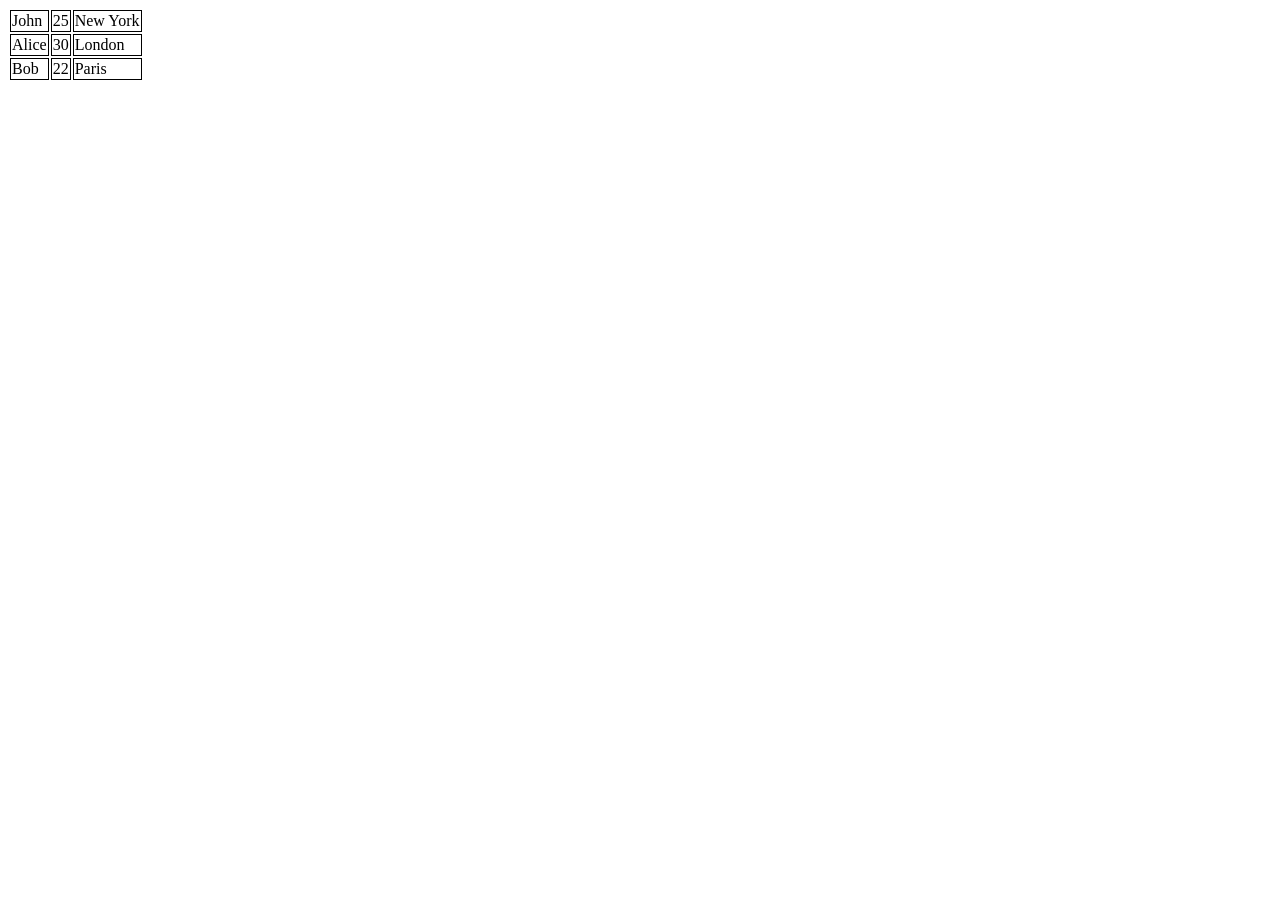
<file: index.html>
<!DOCTYPE html>
<html lang="en">
<head>
    <meta charset="UTF-8">
    <meta name="viewport" content="width=device-width, initial-scale=1.0">
    <title>practice</title>
</head>
<body>
  <div id="table-container"></div> 
  <script src="script.js"></script>
</body>
</html>
</file>
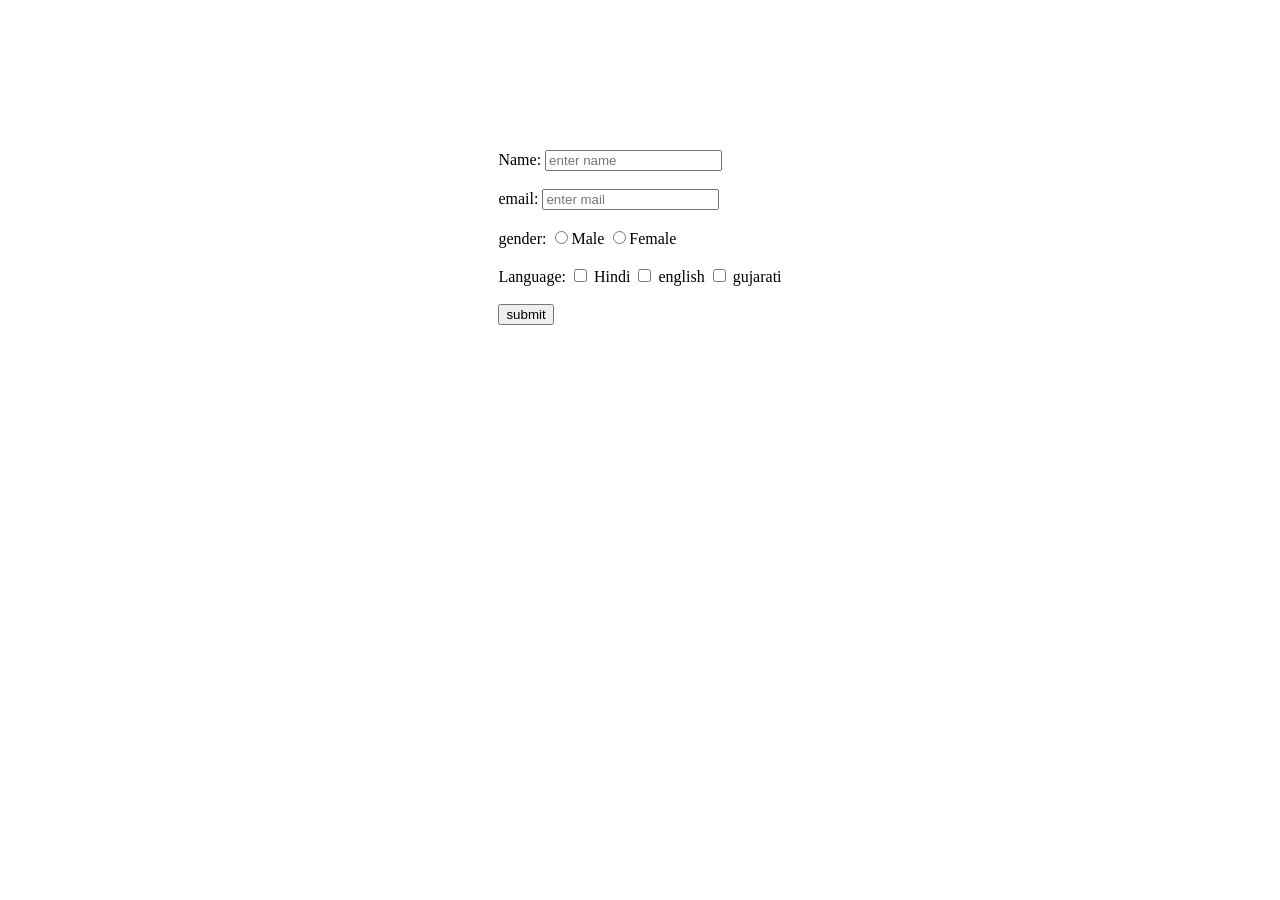
<file: form.html>
<!DOCTYPE html>
<html lang="en">
<head>
    <meta charset="UTF-8">
    <meta name="viewport" content="width=device-width, initial-scale=1.0">
    <title>My form</title>
    <style>
        body{
            display: flex;
            align-items: center;
            justify-content: center;
            margin-top: 150px;
        }
    </style>
</head>
<body>
    <form action="#" onsubmit="fetchdetails(event)"> 
                <label>Name:</label>
                <input type="text" id="fname" name="fname" placeholder="enter name">
                <br>
                <br>
                <label>email:</label>
                <input type="text" id="email" name="email" placeholder="enter mail">
                <br>
                <br>
                <label>gender:</label>
                <input type="radio" id="male" name="gender" value="male">Male
                <input type="radio" id="female" name="gender" value="female">Female
                <br>
                <br>
                <label for="language">Language:</label>

                <input for= "hindi" type="checkbox" id="hindi" name="language" value="hindi">
                <label for="hindi">Hindi</label>

                <input for= "english" type="checkbox" id="english" name="language" value="english">
                <label for="english">english</label>

                <input for= "gujarati" type="checkbox" id="gujarati" name="language" value="gujarati">
                <label for="gujarati">gujarati</label>
                    <br>
                    <br>
                <input type="submit" value="submit">
    </form>
</body>
<script>
    
    function fetchdetails(e){
        e.preventDefault()
    const name = document.getElementById("fname").value;
    const email = document.getElementById("email").value;
    const male  = document.getElementsByTagName("male").value;

    const details = {
        name,
        email,
        male,
    }
    console.log(details);         
    }
</script>
</html>
</file>
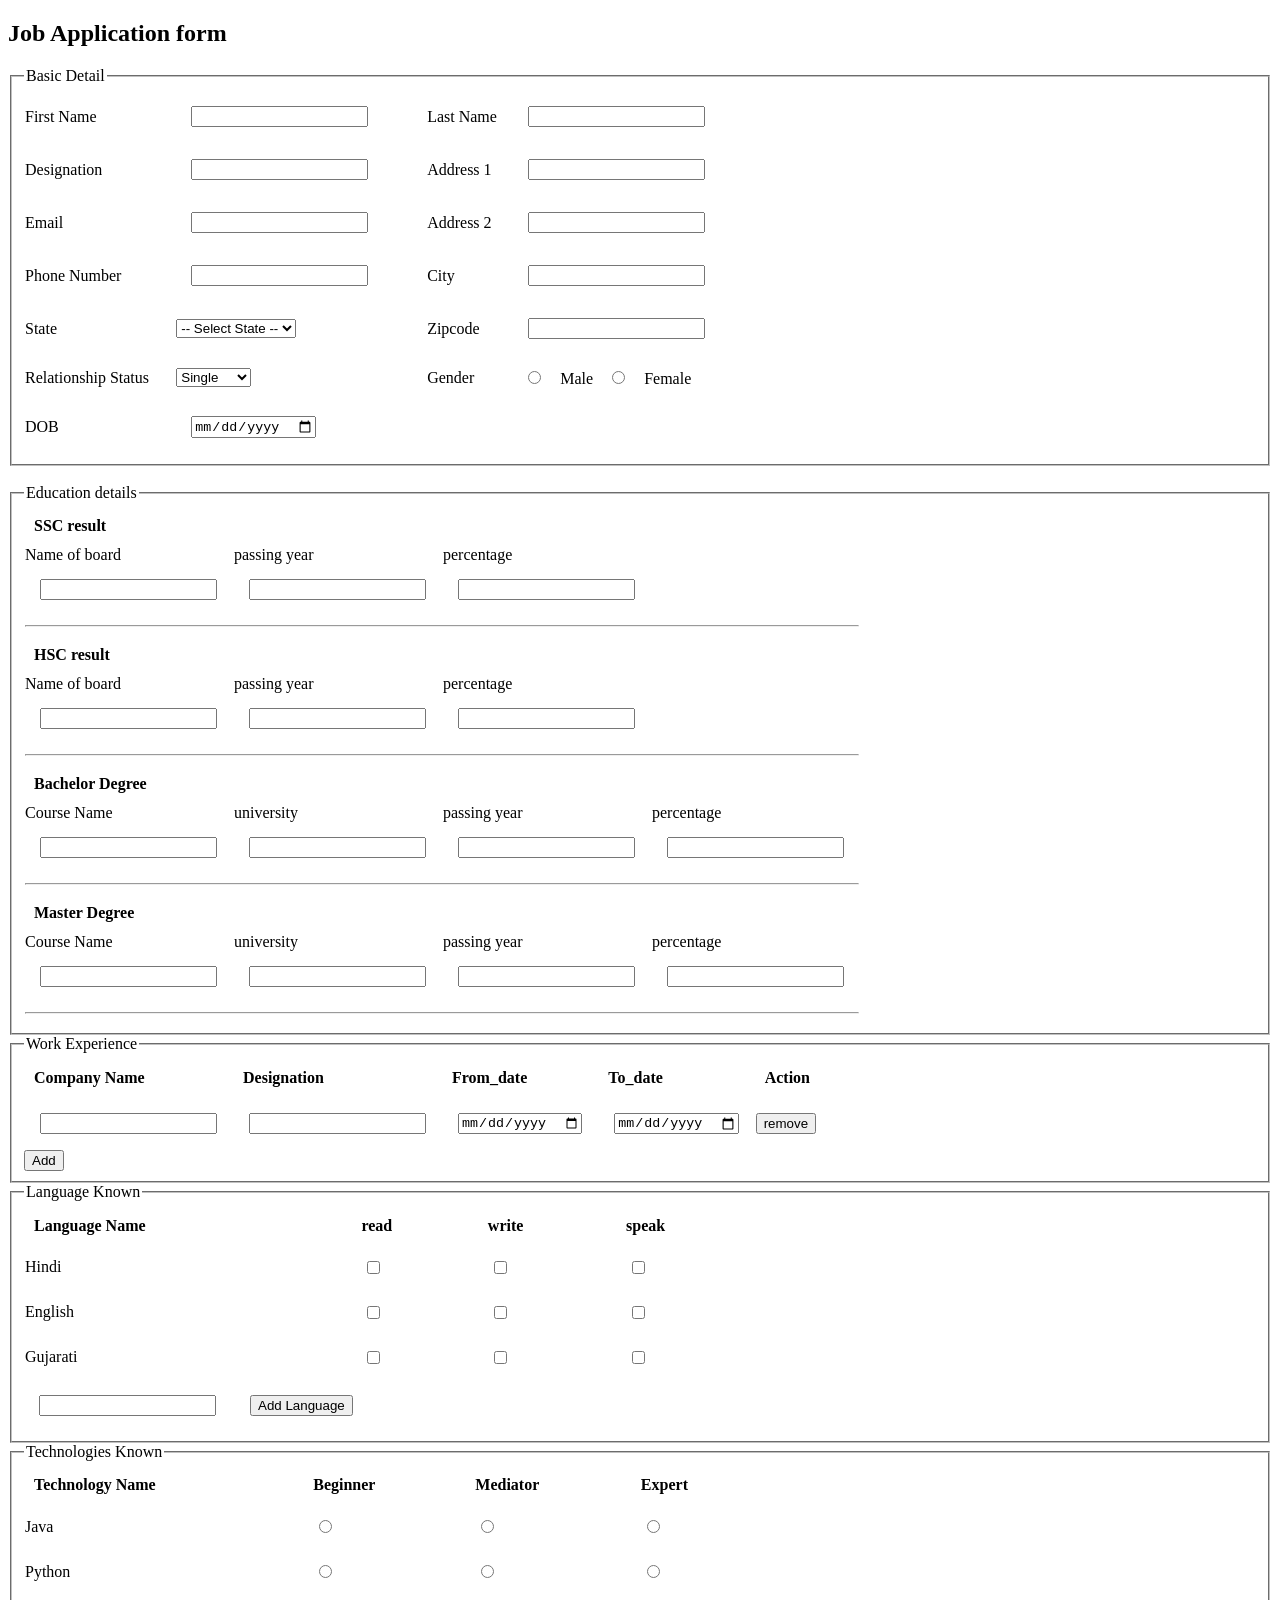
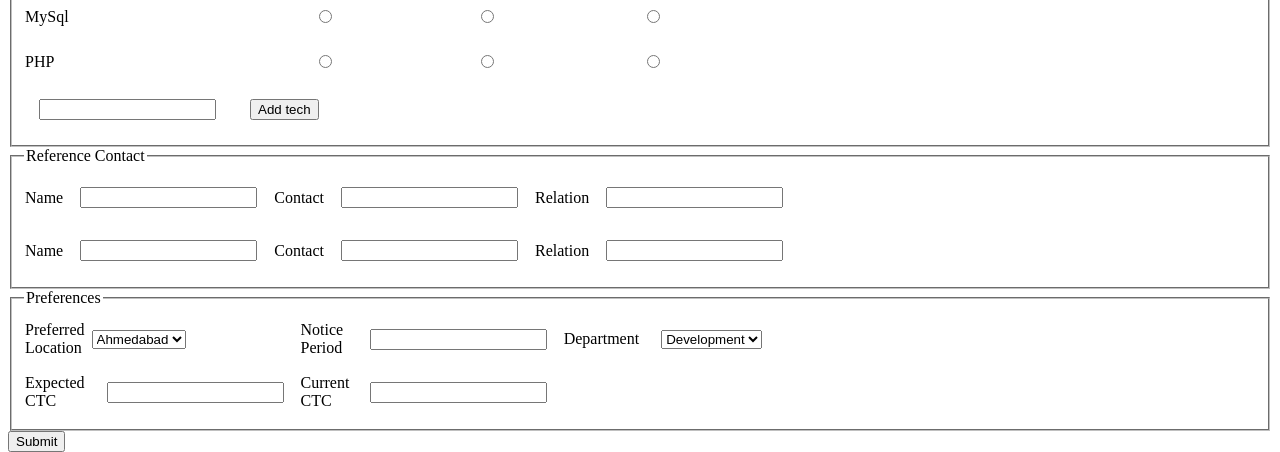
<file: form_task.html>
<!doctype html>
<html lang="en">
  <head>
    <meta charset="UTF-8" />
    <meta name="viewport" content="width=device-width, initial-scale=1.0" />
    <title>Form Task</title>
    <style>
      body {
        height: 100vh;
        /* display: flex;
        justify-content: center;
        align-items: "center"; */
      }
      input {
        margin: 15px;
      }
      table {
        border-collapse: collapse;
        width: 60%;
      }
      th {
        text-align: left;
        padding: 10px;
      }
      span{
        color: red;
      }
    </style>
  </head>
  <body>
    <h2>Job Application form</h2>
    <fieldset>
      <legend>Basic Detail</legend>
      <form id="basicform">
        <!-- <table>
          <tr>
            <td>
              <label for="fname">First Name</label>
              <input type="text" id="fname" name="fname" />
            </td>
            <td>
              <label for="lname">Last Name</label>
              <input type="text" id="lname" name="lname" />
            </td>
          </tr>
          <tr>
            <td>
              <label for="des">Designation</label>
              <input type="text" id="des" name="des" />
            </td>
            <td>
              <label for="add1">Address 1 </label>
              <input type="text" id="add1" name="add1" />
            </td>
          </tr>
          <tr>
            <td>
              <label for="email">email</label>
              <input type="text" id="email" name="email" />
            </td>
            <td>
              <label for="add2">Address 2 </label>
              <input type="text" id="add2" name="add2" />
            </td>
          </tr>
          <tr>
            <td>
              <label for="phone">Phone number</label>
              <input type="text" id="phone" name="phone" />
            </td>
            <td>
              <label for="city">City </label>
              <input type="text" id="city" name="city" />
            </td>
          </tr>
          <tr>
            <td>
              <label for="state">State</label>
              <select name="state" id="state">
                <option value="">-- Select State --</option>
                <option value="Andhra Pradesh">Andhra Pradesh</option>
                <option value="Arunachal Pradesh">Arunachal Pradesh</option>
                <option value="Assam">Assam</option>
                <option value="Bihar">Bihar</option>
                <option value="Chhattisgarh">Chhattisgarh</option>
                <option value="Goa">Goa</option>
                <option value="Gujarat">Gujarat</option>
                <option value="Haryana">Haryana</option>
                <option value="Himachal Pradesh">Himachal Pradesh</option>
                <option value="Jharkhand">Jharkhand</option>
                <option value="Karnataka">Karnataka</option>
                <option value="Kerala">Kerala</option>
                <option value="Madhya Pradesh">Madhya Pradesh</option>
                <option value="Maharashtra">Maharashtra</option>
                <option value="Manipur">Manipur</option>
                <option value="Meghalaya">Meghalaya</option>
                <option value="Mizoram">Mizoram</option>
                <option value="Nagaland">Nagaland</option>
                <option value="Odisha">Odisha</option>
                <option value="Punjab">Punjab</option>
                <option value="Rajasthan">Rajasthan</option>
                <option value="Sikkim">Sikkim</option>
                <option value="Tamil Nadu">Tamil Nadu</option>
                <option value="Telangana">Telangana</option>
                <option value="Tripura">Tripura</option>
                <option value="Uttar Pradesh">Uttar Pradesh</option>
                <option value="Uttarakhand">Uttarakhand</option>
                <option value="West Bengal">West Bengal</option>
              </select>
            </td>
            <td>
              <label for="zip">Zipcode</label>
              <input type="text" id="zip" name="zip" />
            </td>
          </tr>
          <tr>
            <td>
              <label for="relstatus">Relationship Status</label>
              <select name="relstatus" id="relstatus">
                <option value="single">single</option>
                <option value="married">married</option>
                <option value="divorced">divorced</option>
              </select>
            </td>
            <td>
              <label>Gender</label>
              <input type="radio" id="male" name="gender" />
              <label for="male">male</label>
              <input type="radio" id="female" name="gender" />
              <label for="female">female</label>
            </td>
          </tr>
          <tr>
            <td>
              <label for="dob">DOB</label>
              <input type="date" id="dob" name="dob" />
            </td>
          </tr>
        </table> -->
      <table>
  <tr>
    <td><label for="fname">First Name</label></td>
    <td><input type="text" id="fname" name="fname"  pattern="[A-Za-z\s]+" title="Only letters are allowed"
         required/></td>

    <td><label for="lname">Last Name</label></td>
    <td><input type="text" id="lname" name="lname" pattern="[A-Za-z\s]+" title="Only letters are allowed"
         required /></td>
  </tr>
  </tr>
  <tr>
    <td><label for="des">Designation</label></td>
    <td><input type="text" id="des" name="des" /></td>

    <td><label for="add1">Address 1</label></td>
    <td><input type="text" id="add1" name="add1" /></td>
  </tr>

  <tr>
    <td><label for="email">Email</label></td>
    <td><input type="text" id="email" name="email" pattern="^[a-zA-Z0-9._%+-]+@[a-zA-Z0-9.-]+\\.[a-zA-Z]{2,}$" title="Criteria of email should be followed" required/></td>

   <td><label for="add2">Address 2</label></td>
    <td><input type="text" id="add2" name="add2" /></td>
  </tr>

  <tr>
    <td><label for="phone">Phone Number</label></td>
    <td><input type="text" id="phone" name="phone" pattern="[6-9]{1}[0-9]{9}"
required /></td>

    <td><label for="city">City</label></td>
    <td><input type="text" id="city" name="city" /></td>
  </tr>

  <tr>
    <td><label for="state">State</label></td>
    <td>
      <select name="state" id="state">
        <option value="">-- Select State --</option>
        <option value="Gujarat">Gujarat</option>
        <option value="Maharashtra">Maharashtra</option>
      </select>
    </td>

    <td><label for="zip">Zipcode</label></td>
    <td><input type="text" id="zip" name="zip" pattern="[0-9]{6}" required>
<span id="zip_error"></span></td>
  </tr>

  <tr>
    <td><label for="relstatus">Relationship Status</label></td>
    <td>
      <select name="relstatus" id="relstatus">
        <option value="single">Single</option>
        <option value="married">Married</option>
        <option value="divorced">Divorced</option>
      </select>
    </td>

    <td><label>Gender</label></td>
    <td>
      <input type="radio" id="male" name="gender" />
      <label for="male">Male</label>
      <input type="radio" id="female" name="gender" />
      <label for="female">Female</label>
    </td>
  </tr>

  <tr>
    <td><label for="dob">DOB</label></td>
    <td><input type="date" id="dob" name="dob" /></td>
  </tr>
</table>
<!-- education form -->
      </form>
    </fieldset>
    <br />
    <fieldset>
      <legend>Education details</legend>
      <form>
        <table>
          <tr>
            <th colspan="8">SSC result</th>
          </tr>
          <tr>
            <td>
              <label for="ssc_nob">Name of board</label>
              <input type="text" id="ssc_nob" name="ssc_nob" required />
            </td>
            <td>
              <label for="ssc_pass">passing year</label>
              <input type="text" id="ssc_pass" name="ssc_pass" pattern="/^(19|20)\d{2}$/" required/>
            </td>
            <td>
              <label for="ssc_pr">percentage</label>
              <input type="text" id="ssc_pr" name="ssc_pr" min="34" max="100" required/>
            </td>
          </tr>
          <tr>
            <td colspan="10"><hr /></td>
          </tr>
          <tr>
            <th>HSC result</th>
          </tr>
          <tr>
            <td>
              <label for="hsc nob">Name of board</label>
              <input type="text" id="hsc_nob" name="hsc_nob" required/>
            </td>
            <td>
              <label for="hsc_pass">passing year</label>
              <input type="text" id="hsc_pass" name="hsc_pass"  pattern="/^(19|20)\d{2}$/" required/>
            </td>
            <td>
              <label for="hsc_pr">percentage</label>
              <input type="text" id="hsc_pr" name="hsc_pr" min="34" max="100" required/>
            </td>
          </tr>
          <tr>
            <td colspan="4"><hr /></td>
          </tr>
          <tr>
            <th>Bachelor Degree</th>
          </tr>
          <tr>
            <td>
              <label for="bachelor_cname">Course Name</label>
              <input type="text" id="bachelor_cname" name="bachelor_cname" required/>
            </td>
            <td>
              <label for="bachelor_uni">university</label>
              <input type="text" id="bachelor_uni" name="bachelor_uni" required/>
            </td>
            <td>
              <label for="bachelor_py">passing year</label>
              <input type="text" id="bachelor_py" name="bachelor_py" required />
            </td>
            <td>
              <label for="bachelor_pr">percentage</label>
              <input type="text" id="bachelor_pr" name="bachelor_pr" min="34" max="100" required/>
            </td>
          </tr>
          <tr>
            <td colspan="10"><hr /></td>
          </tr>
          <tr>
            <th>Master Degree</th>
          </tr>
          <tr>
            <td>
              <label for="master_cname">Course Name</label>
              <input type="text" id="master_cname" name="master_cname" required/>
            </td>
            <td>
              <label for="master_uni">university</label>
              <input type="text" id="master_uni" name="master_uni" required/>
            </td>
            <td>
              <label for="master_py">passing year</label>
              <input type="text" id="master_py" name="master_py" required />
            </td>
            <td>
              <label for="master_pr">percentage</label>
              <input type="text" id="master_pr" name="master_pr" min="34" max="100" required/>
            </td>
          </tr>
          <tr>
            <td colspan="10"><hr /></td>
          </tr>
        </table>
      </form>
    </fieldset>
    <!-- <fieldset>
      <legend>Work Experience</legend>
      <form>
        <table id="container">
            <
          <tr id="tablerow">
            <td>
              <label for="company_name">Company Name</label>
              <input type="text" id="company_name" name="company_name" />
            </td>
            <td>
              <label for="des">Designation</label>
              <input type="text" id="des" name="des" />
            </td>
            <td>
              <label for="fromdt">From:</label>
              <input type="date" id="fromdt" name="fromdt" />
            </td>
            <td>
              <label for="fromdt">To:</label>
              <input type="date" id="todt" name="todt" />
            </td>
            <td><button type="button" onclick="addrow()">ADD</button></td>
          </tr>
        </table>
      </form>
    </fieldset> -->

    <fieldset>
      <legend>Work Experience</legend>
      <form action="#">
        <table id="container">
          <thead>
            <tr>
              <th>Company Name</th>
              <th>Designation</th>
              <th>From_date</th>
              <th>To_date</th>
              <th>Action</th>
            </tr>
          </thead>
          <tbody>
            <tr>
              <td><input type="text" id="cname[]" pattern="[A-Za-z ]{3,}" 
            title="Company name must contain at least 3 letters and only alphabets" required /></td>
              <td><input type="text" id="des[]"  pattern="[A-Za-z ]{2,}" 
            title="Designation must contain only letters" required/></td>
              <td><input type="date" id="fromdt[]" required 
            title="Please select From Date" /></td>
              <td><input type="date" id="todt[]" required 
            title="Please select To Date"/></td>
              <td>
                <button type="button" onclick="removerow()">remove</button>
              </td>
            </tr>
          </tbody>
        </table>
        <button type= "button" onclick="addrow()" class="addbtn">Add</button>
      </form>
    </fieldset>

    <fieldset>
      <legend>Language Known</legend>
      <form action="#">
         <table id="langtable">
      <thead>
        <tr>
          <th>Language Name</th>
          <th>read</th>
          <th>write</th>
          <th>speak</th>
        </tr>
      </thead>
      <tbody id="addlangbody"></tbody>
    </table>
        <input type="text" name="add_lang" id="add_lang" required
           pattern="[A-Za-z ]{2,}"
           title="Language must contain only letters and minimum 2 characters">
        <input type= "button" onclick="addLang()" value="Add Language">
      </form>
    </fieldset>
<fieldset>
  <legend>Technologies Known</legend>
  <form>
    <table id="techtable">
      <thead>
        <tr>
          <th>Technology Name</th>
          <th>Beginner</th>
          <th>Mediator</th>
          <th>Expert</th>
        </tr>
      </thead>
      <tbody id="addtechbody"></tbody>
    </table>
    <input type="text" name="addtech" id="add_tech" required
      pattern="[A-Za-z+#. ]{2,}"
      title="Technology name must contain only letters and at least 2 characters (e.g., Java, C++, .NET)">
    <input type="button" value="Add tech" onclick="addTech()" >
  </form>
</fieldset>
<fieldset>
  <legend>Reference Contact</legend>
  <form>
    <table>
      <tr>
        <td>
          <label for="rname">Name</label>
          <td>
            <input type="text" name="rname" id="rname" required
          pattern="[A-Za-z ]{3,}"
          title="Name must contain only letters and at least 3 characters">
          </td>
          
        <td>
          <label for="rphn">Contact</label>
          <td>
          <input type="text" name="rphn" id="rphn" required
          pattern="[0-9]{10}"
          title="Contact must be a 10 digit number">
        </td>
        <td>
          <label for="rname">Relation</label>
          <td>
          <input type="text" name="rrel" id="rrel" required
          pattern="[A-Za-z ]{3,}"
          title="Relation must contain only letters">
        </td>
      </tr>
       <tr>
        <td>
          <label for="rname">Name</label>
          <td>
            <input type="text" name="rname" id="rname"  pattern="[A-Za-z ]{3,}"
          title="Name must contain only letters">
          </td>
          
        <td>
          <label for="rphn">Contact</label>
          <td>
          <input type="text" name="rphn" id="rphn" 
          pattern="[0-9]{10}"
          title="Contact must be a 10 digit number">
        </td>
        <td>
          <label for="rname">Relation</label>
          <td>
          <input type="text" name="rrel" id="rrel" 
          pattern="[A-Za-z ]{3,}"
          title="Relation must contain only letters">
        </td>
      </tr>
    </table>
  </form>
</fieldset>

<fieldset>
  <legend>Preferences</legend>
  <form>
    <table>
      <tr>
        <td><label for="loc">Preferred Location</label></td>
        <td><select name="loc" id="loc">
        <option value="ahmedabad">Ahmedabad</option>
        <option value="pune">Pune</option>
        <option value="bangalore">Bangalore</option>
        </select></td>
        <td>
          <label for="np">Notice Period</label>
        </td>
        <td>
          <input type="text" name="np" id="np" required
            pattern="[0-9]{1,3}" 
            title="Enter notice period in days (numbers only)">
        </td>
          
        <td>
          <label for="dep" style="margin-right: 20px;">Department</label>
        </td>
        <td>
          <select name="dep" id="dep">
           <option value="Development">Development</option>
           <option value="Design">Design</option>
           <option value="Marketing">Marketing</option>
          </select>
        </td>
      </tr>
      <tr>
        <td>
          <label for="ectc">Expected CTC</label>
        </td>
        <td>
          <input type="text" name="ectc" id="ectc" required
            pattern="[0-9]{1,10}"
            title="Enter expected CTC in numbers only">
        </td>
        <td>
          <label for="cctc">Current CTC</label>
        </td>
        <td>
          <input type="text" name="cctc" id="cctc" required
            pattern="[0-9]{1,10}"
            title="Enter current CTC in numbers only">
        </td>
      </tr>
    </table>
  </form>
</fieldset>

<button type="submit" onclick="nextpage()">Submit</button>
    <script src="form_task.js">
    </script>
  </body>
</html>
</file>
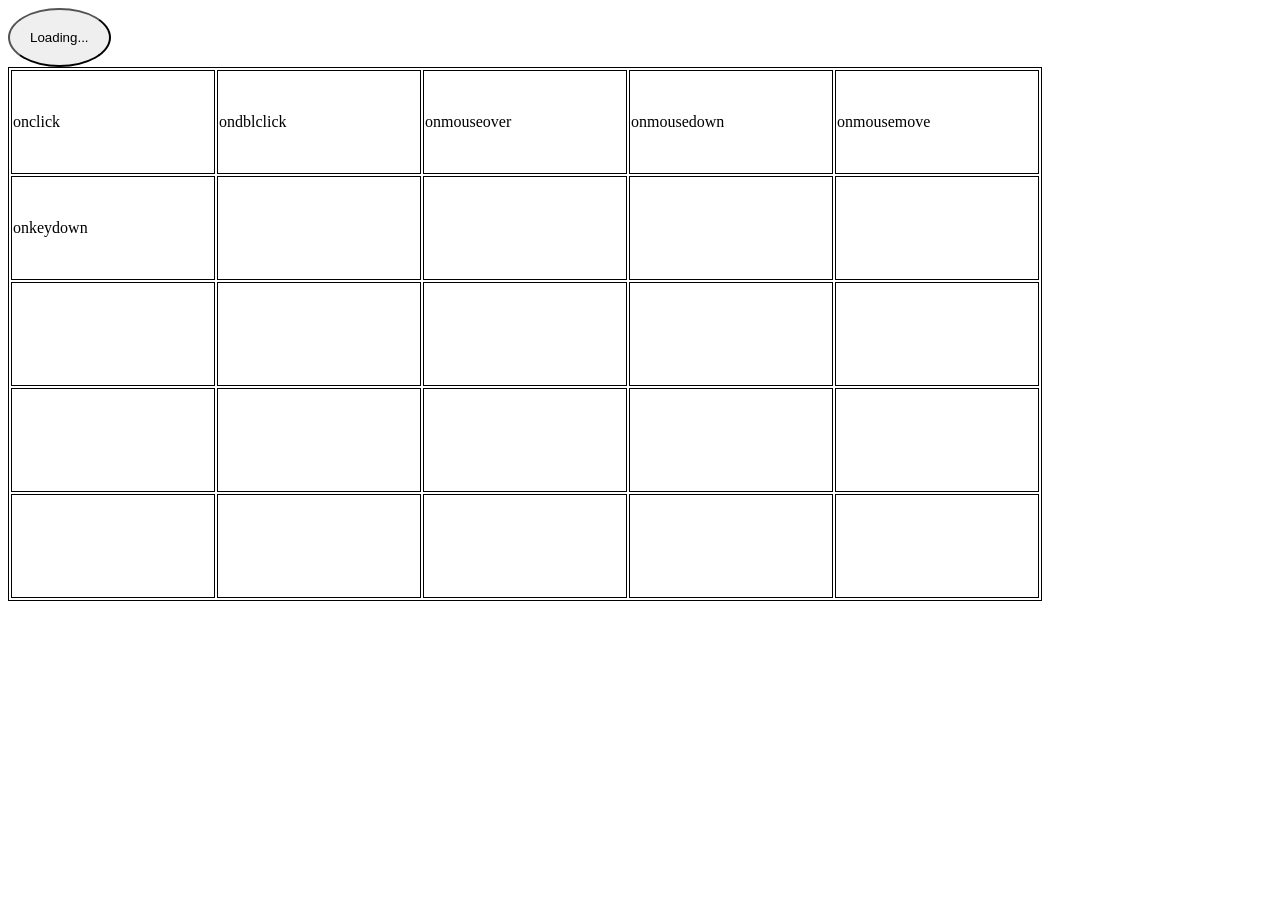
<file: function_practice.html>
<!DOCTYPE html>
<html lang="en">
<head>
    <meta charset="UTF-8">
    <meta name="viewport" content="width=device-width, initial-scale=1.0">
    <title>Event practice</title>
    <style>
        /* body{
            height: 100vh;
            display: flex;
            justify-content: center;
            align-items: center;
        } */
        table{
            /* height: 100px;
            width: 200px; */
            border: 1px solid black;
        }
        td{
            width: 200px;
            height: 100px;
            border: 1px solid black;
        }
    </style>
</head>
<body>
<button id="loader" style="border-radius:100%; padding:20px;">Loading...</button>
    <table>
        <tr>
            <td id="cell1"></td>
            <td id="cell2"></td>
            <td id="cell3"></td>
            <td id="cell4"></td>
            <td id="cell5"></td>
        </tr>
        <tr>
            <td id="cell6" tabindex="0"></td>
            <td id="cell7"></td>
            <td id="cell8"></td>
            <td id="cell9"></td>
            <td id="cell10"></td>
        </tr>
        <tr>
            <td></td>
            <td></td>
            <td></td>
            <td></td>
            <td></td>
        </tr>
        <tr>
            <td></td>
            <td></td>
            <td></td>
            <td></td>
            <td></td>
        </tr>
        <tr>
            <td></td>
            <td></td>
            <td></td>
            <td></td>
            <td></td>
        </tr>
    </table>



    <script src="function_practice.js"></script>
</body>
</html>
</file>
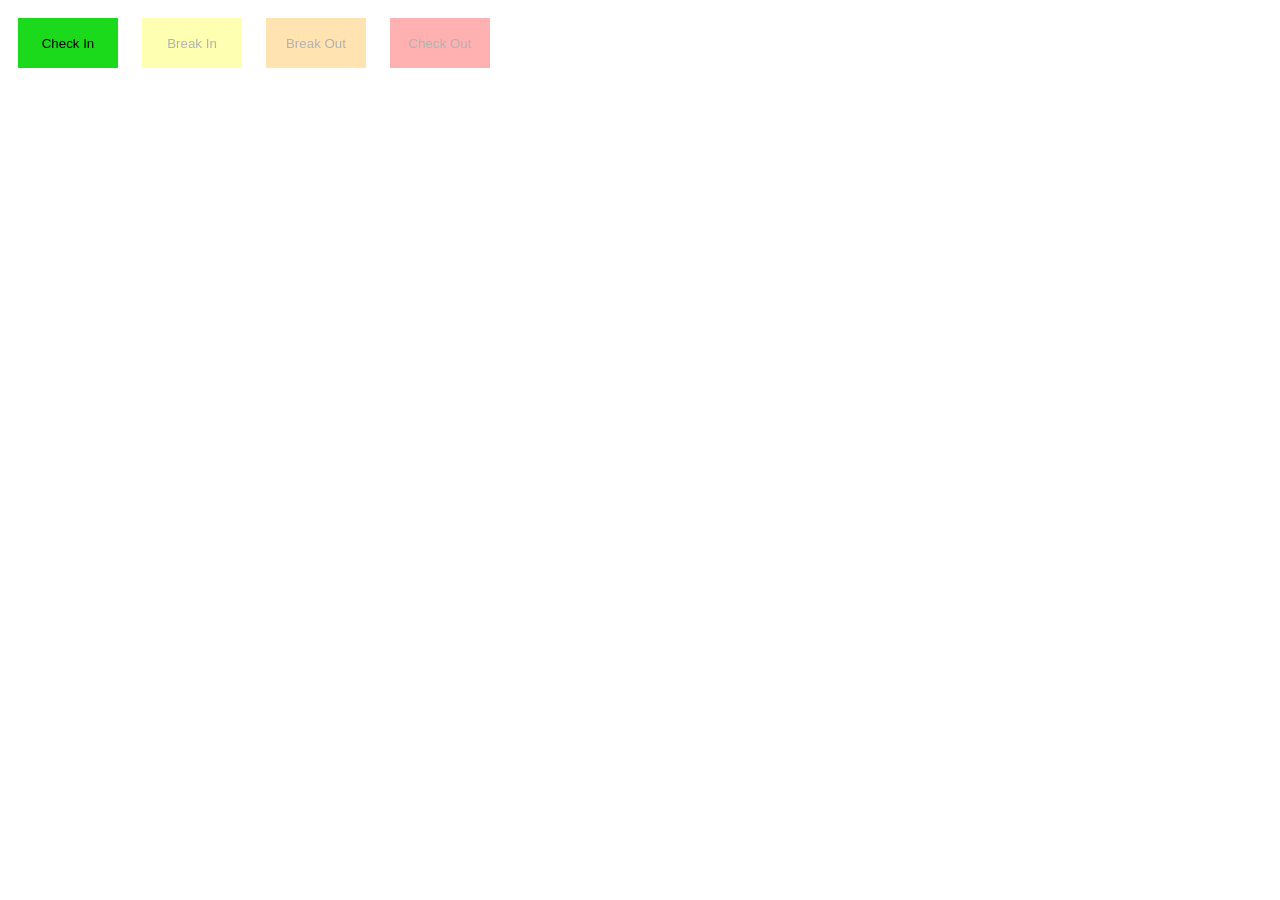
<file: hrms.html>
<!doctype html>
<html lang="en">
  <head>
    <meta charset="UTF-8" />
    <meta name="viewport" content="width=device-width, initial-scale=1.0" />
    <title>HRMS</title>
    <style>
 
      button {
        border: none;
        height: 50px;
        width: 100px;
        margin: 10px;
        cursor: pointer;
      }
      #checkin {
        background-color: rgb(27, 218, 27);
        opacity: 1;
      }
      #breakin {
        background-color: yellow;
        opacity: 0.3;
      }
      #breakout {
        background-color: orange;
        opacity: 0.3;
      }
      #checkout {
        background-color: red;
        opacity: 0.3;
      }
    </style>
  </head>
  <body>
    <div id="container">
      <button type="button" id="checkin" onclick="checkin()">Check In</button>
      <button id="breakin" onclick="breakin()">Break In</button>
      <button id="breakout" onclick="breakout()">Break Out</button>
      <button id="checkout" onclick="checkout()">Check Out</button>
    </div>
    <div class="textlogs">
      <p id="checkinText"></p>
      <p id="breakinText"></p>
      <p id="breakoutText"></p>
      <p id="checkoutText"></p>
    </div>
    <script>
    //   const colorbtns = ["checkin", "breakin", "breakout", "checkout"];
       const logs = {
        checkin: document.getElementById("checkinText"),
        breakin: document.getElementById("breakinText"),
        breakout: document.getElementById("breakoutText"),
        checkout: document.getElementById("checkoutText"),
      };
      const change = {
        ch: document.getElementById("checkin"),
        bk: document.getElementById("breakin"),
        bo: document.getElementById("breakout"),
        co: document.getElementById("checkout"),
      };
     
      function checkin() {
        change.ch.style.opacity = 0.3;
        change.bk.style.opacity = 1;
        change.co.style.opacity = 1

        const checktext = document.getElementById("checkinText")
        console.log(checktext);
        
        logs.checkin.innerHTML = `checked in at ${getCurrentTime()}`

        
       
        change.bo.disabled = true;
      }
      function breakin() {
        change.bk.style.opacity = 1;
        change.bo.style.opacity = 1;
        change.ch.style.opacity = 0.3;
        change.bk.style.opacity = 0.3;
        change.co.style.opacity = 0.3

        change.ch.disabled = true;
        // change.co.disabled = true;
        change.bo.disabled = false;

       if(logs.breakin.innerHTML = `break in at ${getCurrentTime()}`) {
         change.bk.disabled = true;  
       }
      }
      function breakout() {
        change.bo.style.opacity = 0.3;
        // change.ch.style.opacity = 1;
        change.co.style.opacity = 1;
        logs.breakout.innerHTML = `break out at ${getCurrentTime()}`
      }
      function checkout() {
        logs.checkout.innerHTML = `checkout at ${getCurrentTime()}`
      }
      function getCurrentTime() {
        const now = new Date();
        return now.toLocaleTimeString();
      }
    </script>
  </body>
</html>
</file>
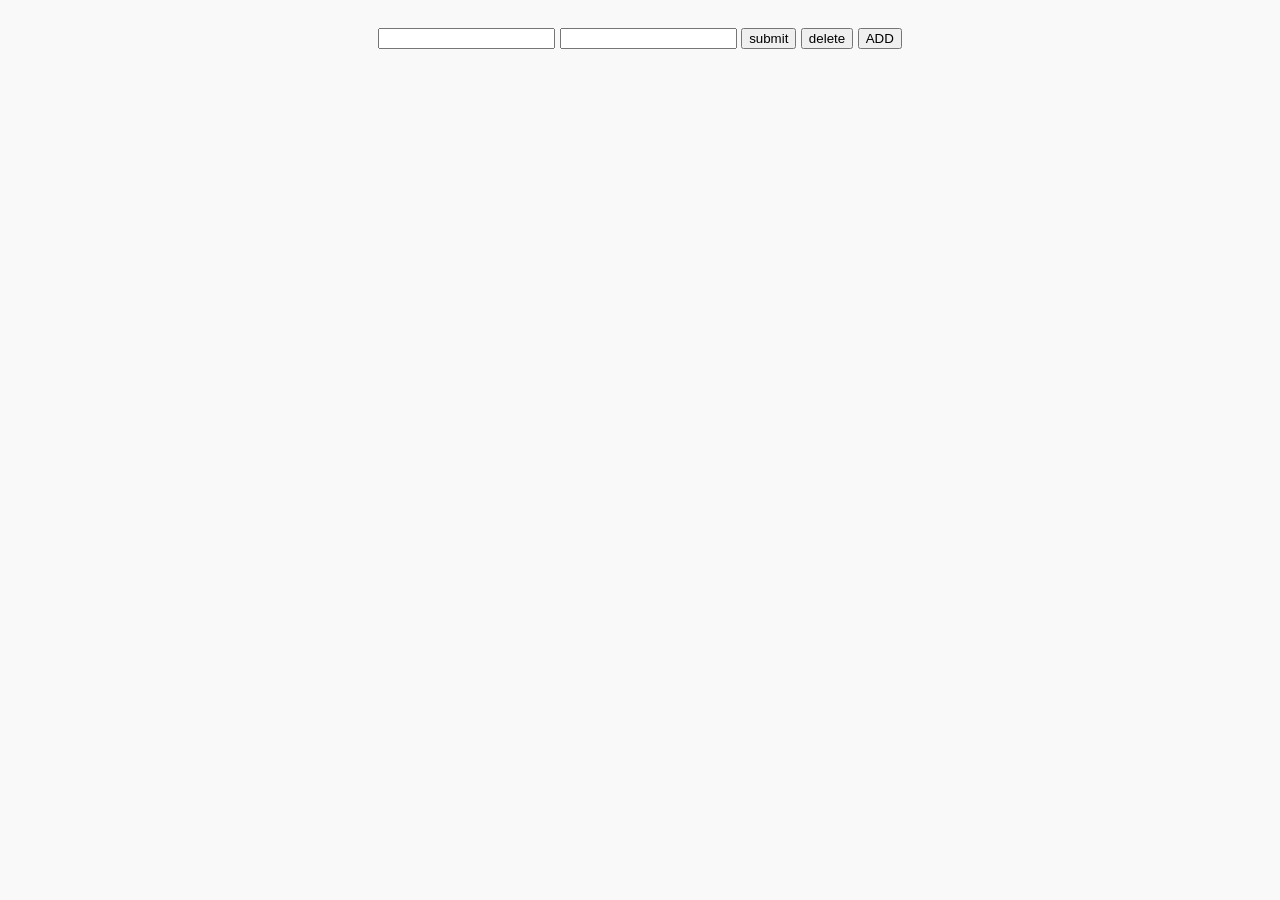
<file: index2.html>
<!DOCTYPE html>
<html lang="en">
<head>
    <meta charset="UTF-8">
    <meta name="viewport" content="width=device-width, initial-scale=1.0">
    <title>Document</title>
    <link href="style2.css" rel="stylesheet">
</head>
<body>
    <input type="text" id="rows">
    <input type="text" id="cols">
    <button type="button" onclick="displaytable()" >submit</button>
    <button type="button" onclick="addDeleteButton()" >delete</button>
     <button type="button" onclick="addrow()" >ADD</button>
    <table style="border: 1px solid black;" id="table-container"></table>

    <script src="script2.js"></script>
</body>
</html>
</file>
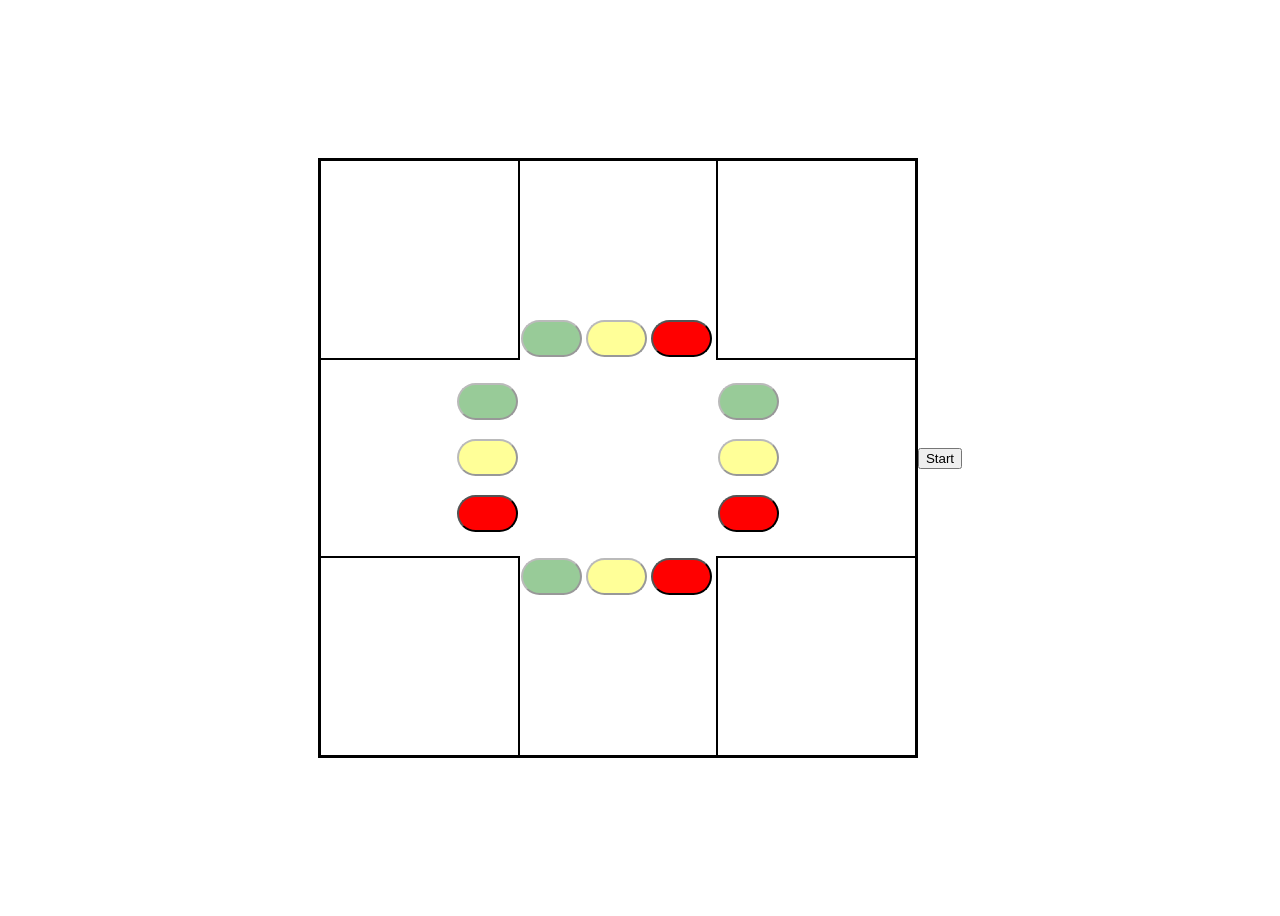
<file: signal.html>
<!doctype html>
<html lang="en">
  <head>
    <meta charset="UTF-8" />
    <meta name="viewport" content="width=device-width, initial-scale=1.0" />
    <title>Traffic light task</title>
    <style>

      table {
        height: 600px;
        width: 600px;
        border-collapse: collapse;
        border: 3px solid black;
      }
      body {
        display: flex;
        justify-content: center;
        align-items: center;
        height: 100vh;
      }
      .btn {
        height: 37px;
        width: 61px;
        border-radius: 30px;
      }
      td {
        height: 150px;
        width: 150px;
        border: 2px solid black;
      }
      body
        > table:nth-child(1)
        > tbody:nth-child(1)
        > tr:nth-child(1)
        > td:nth-child(2) {
        border-bottom: none;
      }
      body
        > table:nth-child(1)
        > tbody:nth-child(1)
        > tr:nth-child(2)
        > td:nth-child(2) {
        border: none;
      }
      body
        > table:nth-child(1)
        > tbody:nth-child(1)
        > tr:nth-child(2)
        > td:nth-child(3) {
        border-left: none;
      }
      body
        > table:nth-child(1)
        > tbody:nth-child(1)
        > tr:nth-child(3)
        > td:nth-child(2) {
        border-top: none;
      }
      body
        > table:nth-child(1)
        > tbody:nth-child(1)
        > tr:nth-child(2)
        > td:nth-child(1) {
        border-right: none;
      }
      .green {
        background-color: green;
        opacity: 0.4;
      }
      .red {
        background-color: red;
        /* opacity: 0.4; */
      }
      .yellow {
        background-color: yellow;
        opacity: 0.4;
      }
    </style>
  </head>
  <body>
        <!-- <button id="startbtn" onclick="startsignal()">Start</button> -->
    <table>
      <tr>
        <td></td>
        <!-- north -->
        <td style="vertical-align: bottom">
          <button class="btn green" id="ng"></button>
          <button class="btn yellow" id="ny"></button>
          <button class="btn red" id="nr"></button>
        </td>
        <td></td>
      </tr>
      <tr>
        <!-- west -->
        <td align="right" valign="center">
          <button class="btn green" id="wg"></button><br /><br />
          <button class="btn yellow" id="wy"></button><br /><br />
          <button class="btn red" id="wr"></button>
        </td>
        <td></td>
        <!-- east -->
        <td align="left" valign="center">
          <button class="btn green" id="eg"></button><br /><br />
          <button class="btn yellow" id="ey"></button><br /><br />
          <button class="btn red" id="er"></button>
        </td>
      </tr>
      <tr>
        <td></td>
        <!-- south -->
        <td style="vertical-align: top">
          <button class="btn green" id="sg"></button>
          <button class="btn yellow" id="sy"></button>
          <button class="btn red" id="sr"></button>
        </td>
        <td></td>
      </tr>
    </table>
    <button id="startbtn" onclick="startsignal()">Start</button>
    <script src="signal.js"></script>
  </body>
</html>
</file>
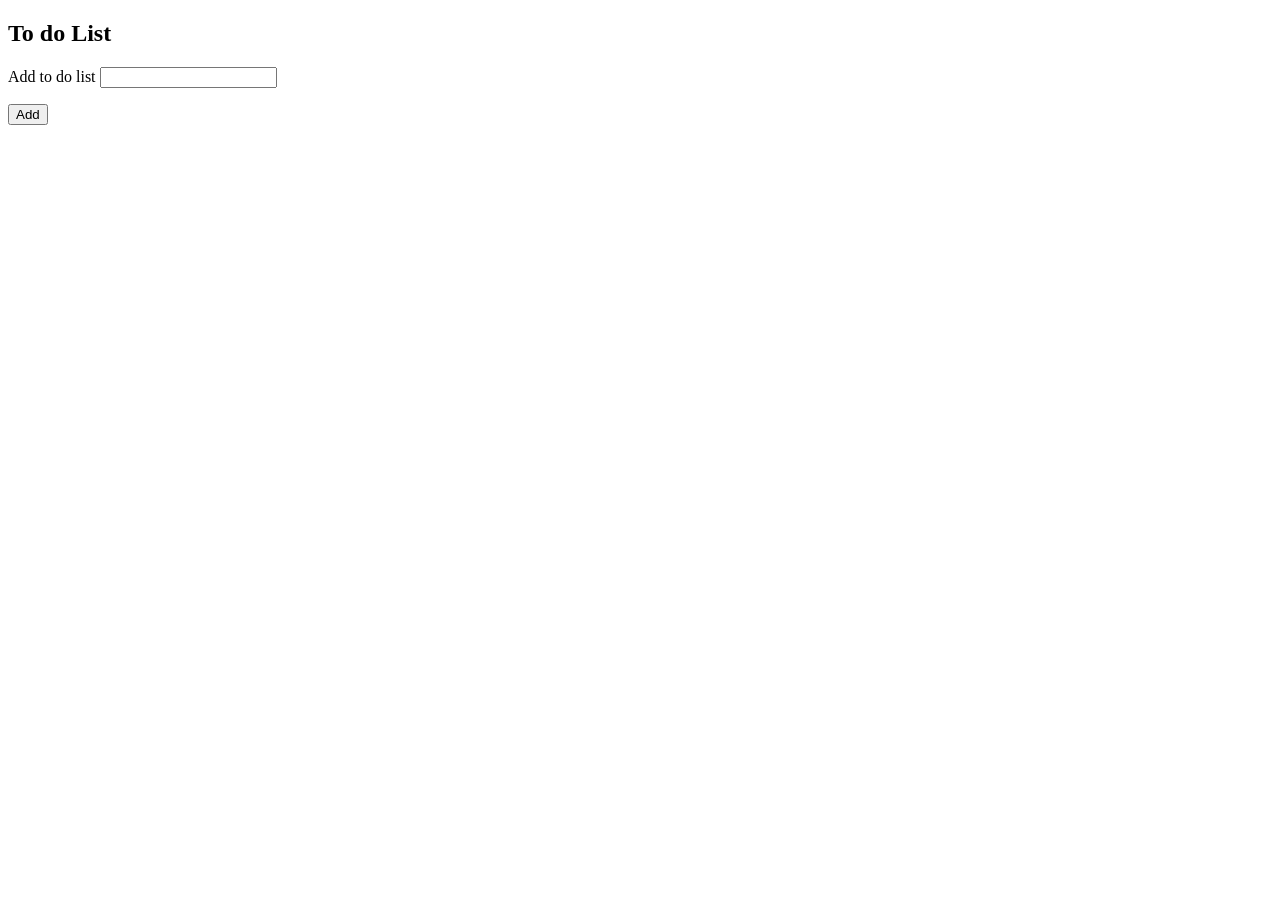
<file: todolist.html>
<!DOCTYPE html>
<html lang="en">
<head>
    <meta charset="UTF-8">
    <meta name="viewport" content="width=device-width, initial-scale=1.0">
    <title>To do List</title>
</head>
<body>
    
    <h2>To do List</h2>
    <label for="inputlist">Add to do list</label>
    <input type="text" id="addlist">
    <ul id="tasklist">
    </ul>
    <button type="submit" onclick="addTask()">Add</button>

    <script>
        function addTask(){
            const inputValue = document.getElementById("addlist");
            const removeBtn = document.createElement("button");
            removeBtn.innerHTML = "Remove"
            removeBtn.addEventListener("click", () => removeList(removeBtn))
            const tasklist = document.getElementById("tasklist")
            // console.log(inputValue);
            const list = document.createElement("li");
            list.textContent = inputValue.value;
            list.appendChild(removeBtn);
            inputValue.value = '';
            tasklist.appendChild(list);    
        }
        function removeList(removeBtn){
            const removeTask = removeBtn.closest("li")
            removeTask.remove();
        }
    </script>
</body>
</html>
</file>
<file: style2.css>
body {
    font-family: Arial, sans-serif;
    text-align: center;
    padding: 20px;
    background-color: #f9f9f9;
}

/* input[type="text"], button {
    padding: 8px;
    margin: 10px;
    font-size: 16px;
} */

/* button {
    background-color: #4CAF50;
    color: white;
    border: none;
    cursor: pointer;
} */

/* button:hover {
    background-color: #45a049;
} */

table {
    border-collapse: collapse;
    margin-left: auto;
    margin-right: auto;
}

th, td {
    padding: 10px;
    border: 1px solid #000;
    text-align: center;
}

/* th {
    background-color: #f2f2f2;
} */
</file>
